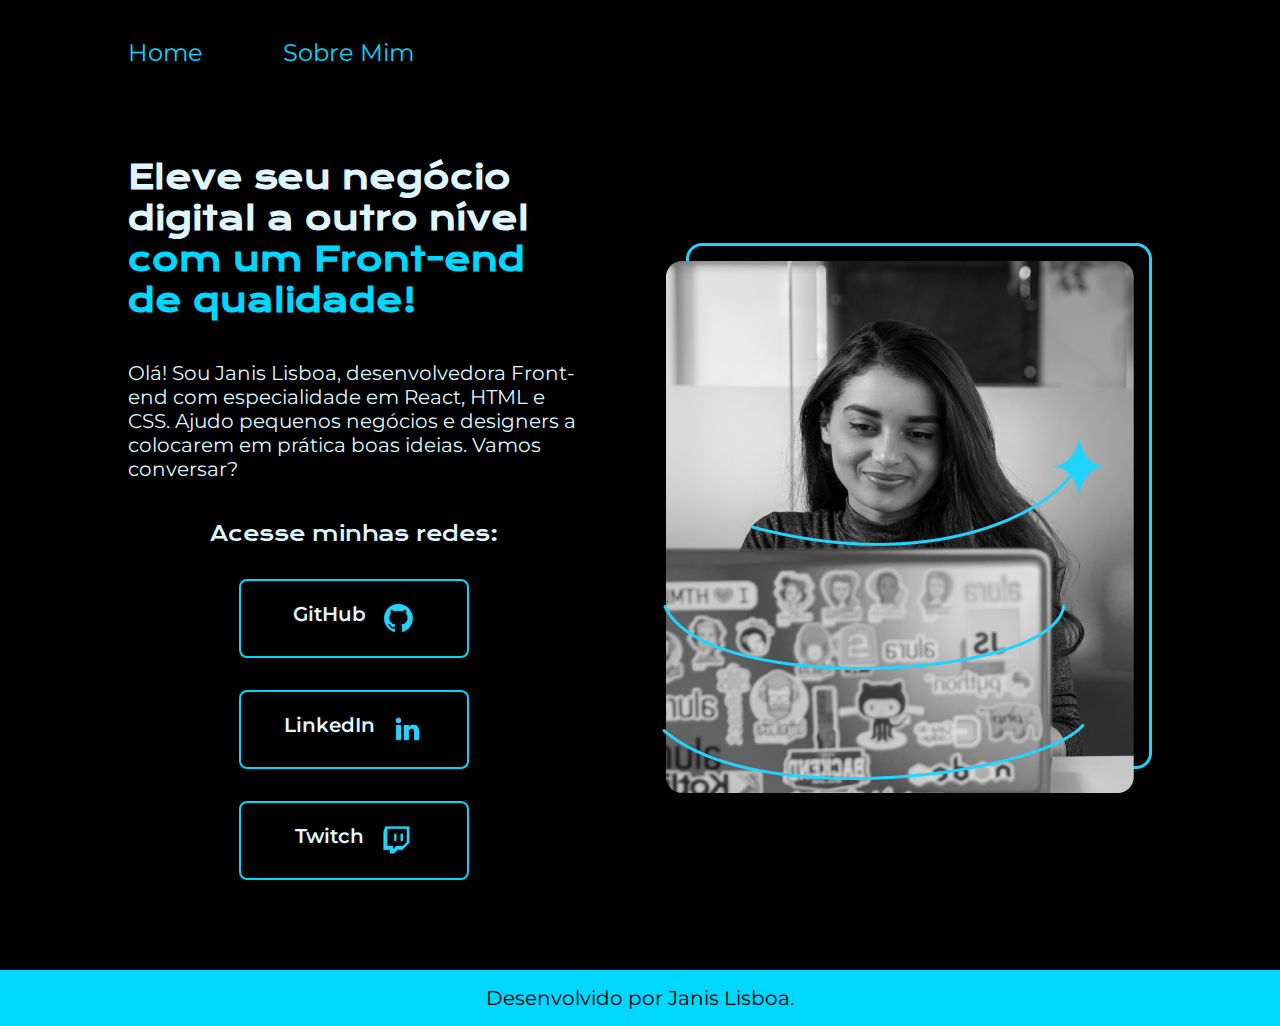
<file: index.html>
<!DOCTYPE html>
<html lang="pt-br">
<head>
    <meta charset="UTF-8">
    <meta http-equiv="X-UA-Compatible" content="IE=edge">
    <meta name="viewport" content="width=device-width, initial-scale=1.0">
    <title>Portfólio</title>
    <link rel="stylesheet" href="./style/style.css"
</head>
<body>

    <header class="cabecalho">
        <nav class="cabecalho__menu">
            <a class="cabecalho__menu__link" href="index.html">Home</a>
            <a class="cabecalho__menu__link" href="about.html">Sobre Mim</a>
        </nav>
    </header>

    <main class="apresentacao">

        <section class="apresentacao__conteudo">

            <h1 class="apresentacao__conteudo__titulo">
                Eleve seu negócio digital a outro nível <strong class="titulo-destaque"> com um Front-end de qualidade!</strong>
            </h1>

            <p class="apresentacao__conteudo__texto">
                Olá! Sou Janis Lisboa, desenvolvedora Front-end com especialidade em React, HTML e CSS. Ajudo pequenos negócios e designers a colocarem em prática boas ideias. Vamos conversar?
            </p>

            <div class="apresentacao__links">
                <h2 class="apresentacao__links__subtitulo"> Acesse minhas redes:</h2>
                    <a class="apresentacao__links__navegacao" href="https://github.com">GitHub
                        <img src="./assets/github.png"> 
                    </a>
                    <a class="apresentacao__links__navegacao" href="https://linkedin.com"> LinkedIn
                        <img src="./assets/linkedin.png">
                    </a>
                    <a class="apresentacao__links__navegacao" href="https://twitch.tv"> Twitch
                        <img src="./assets/twitch.png">
                    </a>
            </div>

        </section>
        <img class="apresentacao__imagem" src="./assets/imagem.png" alt="Foto da Janis Lisboa programndo">
    </main>

    <footer class="rodape">
        <p>Desenvolvido por Janis Lisboa.</p>
    </footer>

</body>
</html>
</file>
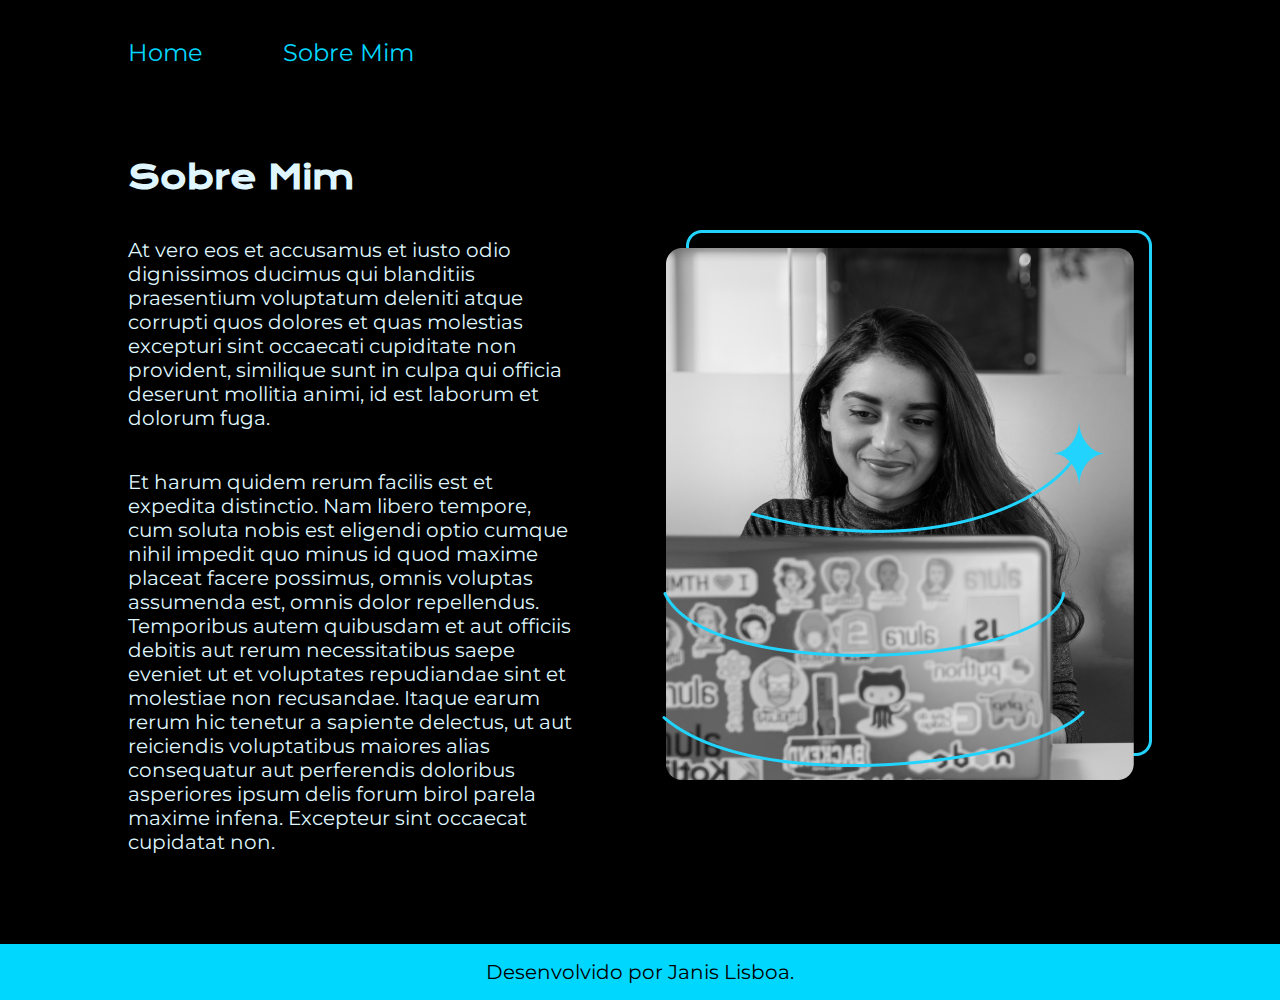
<file: about.html>
<!DOCTYPE html>
<html lang="pt-br">
<head>
    <meta charset="UTF-8">
    <meta http-equiv="X-UA-Compatible" content="IE=edge">
    <meta name="viewport" content="width=device-width, initial-scale=1.0">
    <title>Sobre Mim</title>
    <link rel="stylesheet" href="./style/style.css">
</head>
<body>

    <header class="cabecalho">
        <nav class="cabecalho__menu">
            <a class="cabecalho__menu__link" href="index.html">Home</a>
            <a class="cabecalho__menu__link" href="about.html">Sobre Mim</a>
        </nav>
    </header>

<main class="apresentacao">
    <section class="apresentacao__conteudo">

        <h1 class="apresentacao__conteudo__titulo"> Sobre Mim</h1>

        <p class="apresentacao__conteudo__texto"> At vero eos et accusamus et iusto odio dignissimos ducimus qui blanditiis praesentium voluptatum deleniti atque corrupti quos dolores et quas molestias excepturi sint occaecati cupiditate non provident, similique sunt in culpa qui officia deserunt mollitia animi, id est laborum et dolorum fuga.</p>

        <p class="apresentacao__conteudo__texto">Et harum quidem rerum facilis est et expedita distinctio. Nam libero tempore, cum soluta nobis est eligendi optio cumque nihil impedit quo minus id quod maxime placeat facere possimus, omnis voluptas assumenda est, omnis dolor repellendus. Temporibus autem quibusdam et aut officiis debitis aut rerum necessitatibus saepe eveniet ut et voluptates repudiandae sint et molestiae non recusandae. Itaque earum rerum hic tenetur a sapiente delectus, ut aut reiciendis voluptatibus maiores alias consequatur aut perferendis doloribus asperiores ipsum delis forum birol parela maxime infena. Excepteur sint occaecat cupidatat non.
        </p>

    </section>
    <img class="apresentacao__imagem" src="./assets/imagem.png" alt="Foto da Janis Lisboa programndo">
</main>

<footer class="rodape">
    <p>Desenvolvido por Janis Lisboa.</p>
</footer>

</body>
</html>
</file>
<file: style/style.css>
@import url('https://fonts.googleapis.com/css2?family=Krona+One&family=Montserrat:wght@400;600&display=swap');

:root {
    --cor-primaria: #000000;
    --cor-secundaria: #DFF6FF;
    --cor-terciaria: #00D7FF;
    --cor-hover: #3E065F;

    --font-primaria: 'Krona One', sans-serif;
    --font-secundaria: 'Montserrat', sans-serif;
}

*{
    margin: 0;
    padding: 0;
}

body{
    box-sizing: border-box;
    background-color: var(--cor-primaria);
    color: var(--cor-secundaria);
}

.cabecalho {
    padding: 3% 0% 0% 10% ;
}

.cabecalho__menu {
    display: flex;
    gap: 80px;
}

.cabecalho__menu__link {
    font-family: var(--font-secundaria);
    font-size: 1.5rem;
    font-weight: 400;
    color: var(--cor-terciaria);
    text-decoration: none;

}

.titulo-destaque{
    color: var(--cor-terciaria);
}

.apresentacao{
    padding: 7% 10%;
    display: flex;
    align-items: center;
    justify-content: space-between;
    gap: 82px;
}
.apresentacao__conteudo{
    width: 50%;
    display: flex;
    flex-direction: column;
    gap: 40px;
}

.apresentacao__conteudo__titulo{
    font-size: 2.0rem;
    font-family: var(--font-primaria);
}

.apresentacao__conteudo__texto{
    font-size: 1.25rem;
    font-family: var(--font-secundaria);
}

.apresentacao__links{
    display: flex;
    flex-direction: column;
    justify-content: space-between;
    align-items: center;
    gap: 32px;
}

.apresentacao__links__navegacao{

    display: flex;
    justify-content: center;
    gap: 16px;
    border: 2px solid var(--cor-terciaria);
    width: 50%;
    text-align: center;
    border-radius: 8px;
    font-size: 1.25rem;
    font-weight: 600;
    padding: 21.5px 0;
    text-decoration: none;
    color: var(--cor-secundaria);
    font-family: var(--font-secundaria);
}

.apresentacao__links__subtitulo {
    font-family: var(--font-primaria);
    font-weight: 400;
    font-size: 1.25rem;
}

.apresentacao__links__link:hover {
    background-color: var(--cor-hover);
}

.apresentacao__imagem {
    width: 50%;
}

.rodape {
    color: var(--cor-primaria);
    background-color: var(--cor-terciaria);
    padding: 16px;
    text-align: center;
    font-family: var(--font-secundaria);
    font-size: 1.25rem;
    font-weight: 400;
}

@media (max-width: 1200px ) {

    .cabecalho {
        padding: 10%;
    }

    .cabecalho__menu {
        justify-content: center;
    }

    .apresentacao {
        flex-direction: column-reverse;
        padding: 5%;
    }

    .apresentacao__conteudo {
        width: auto;
    }
}
</file>
